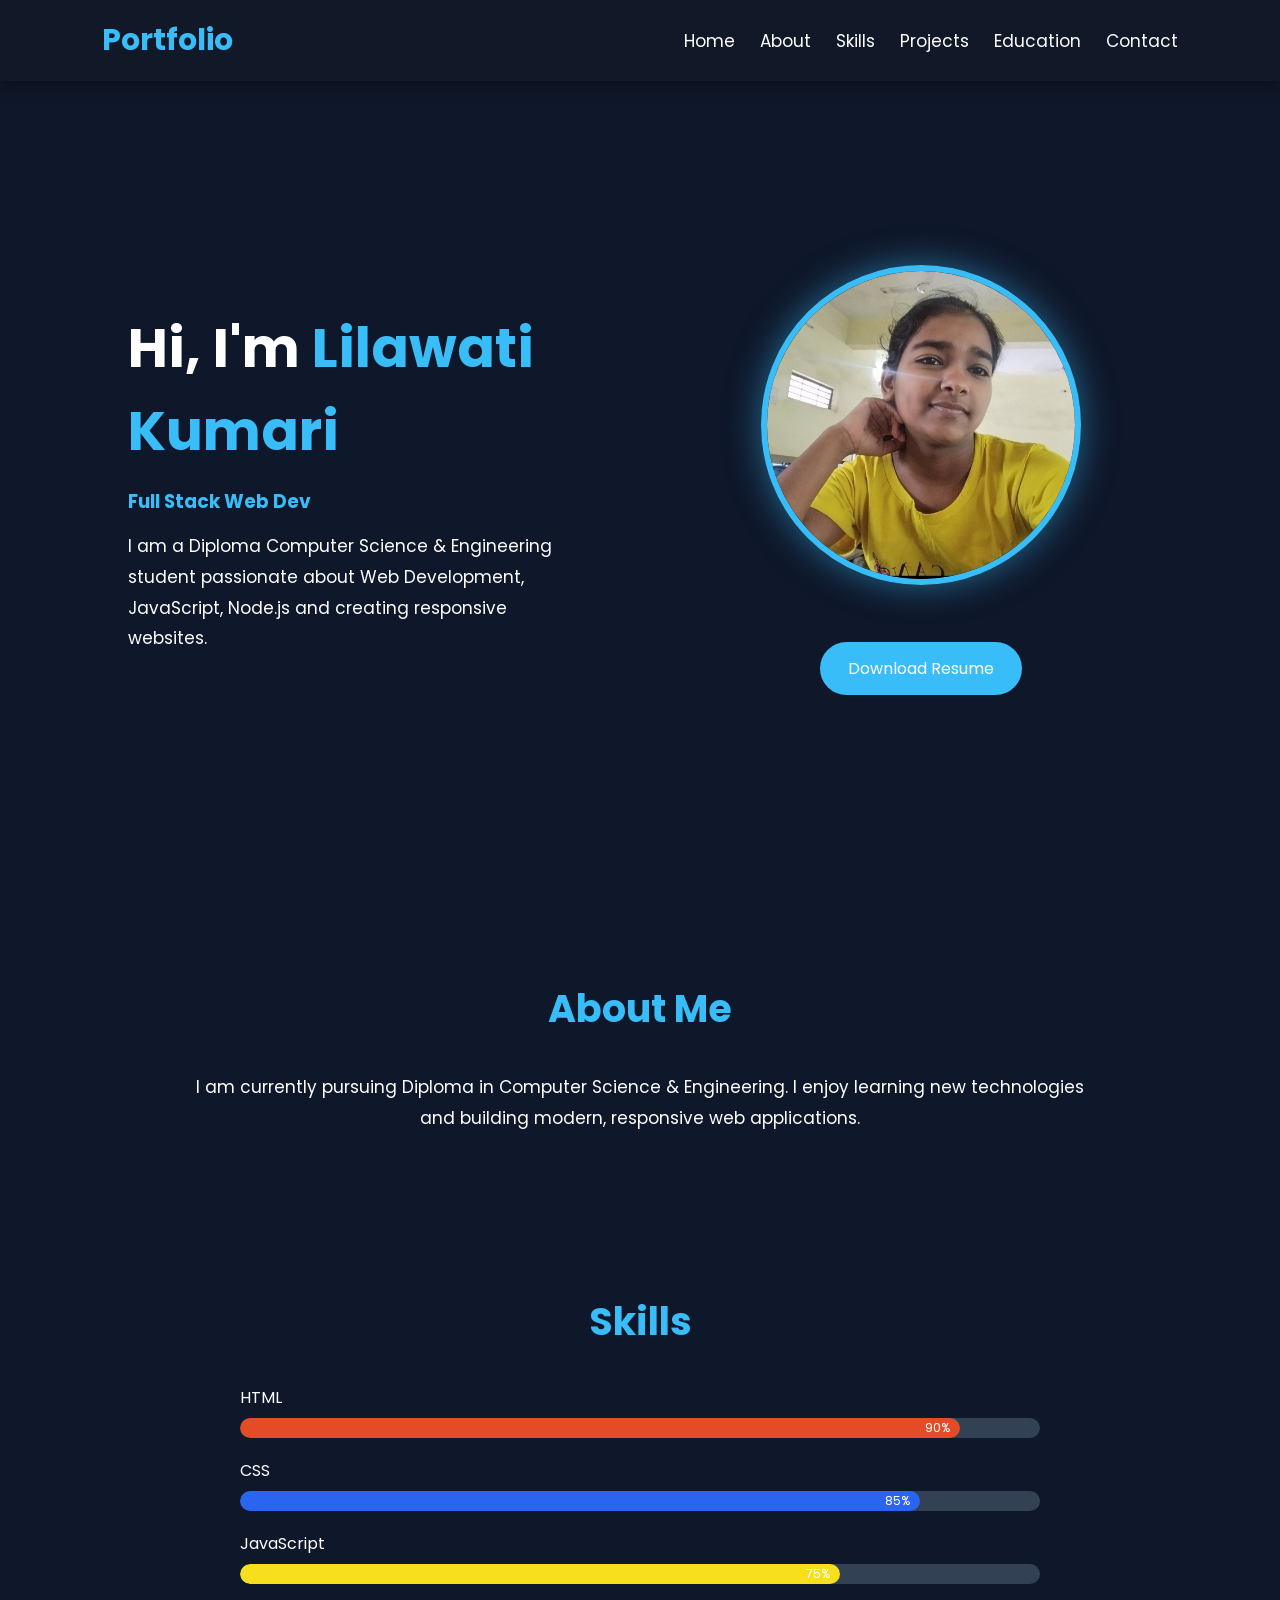
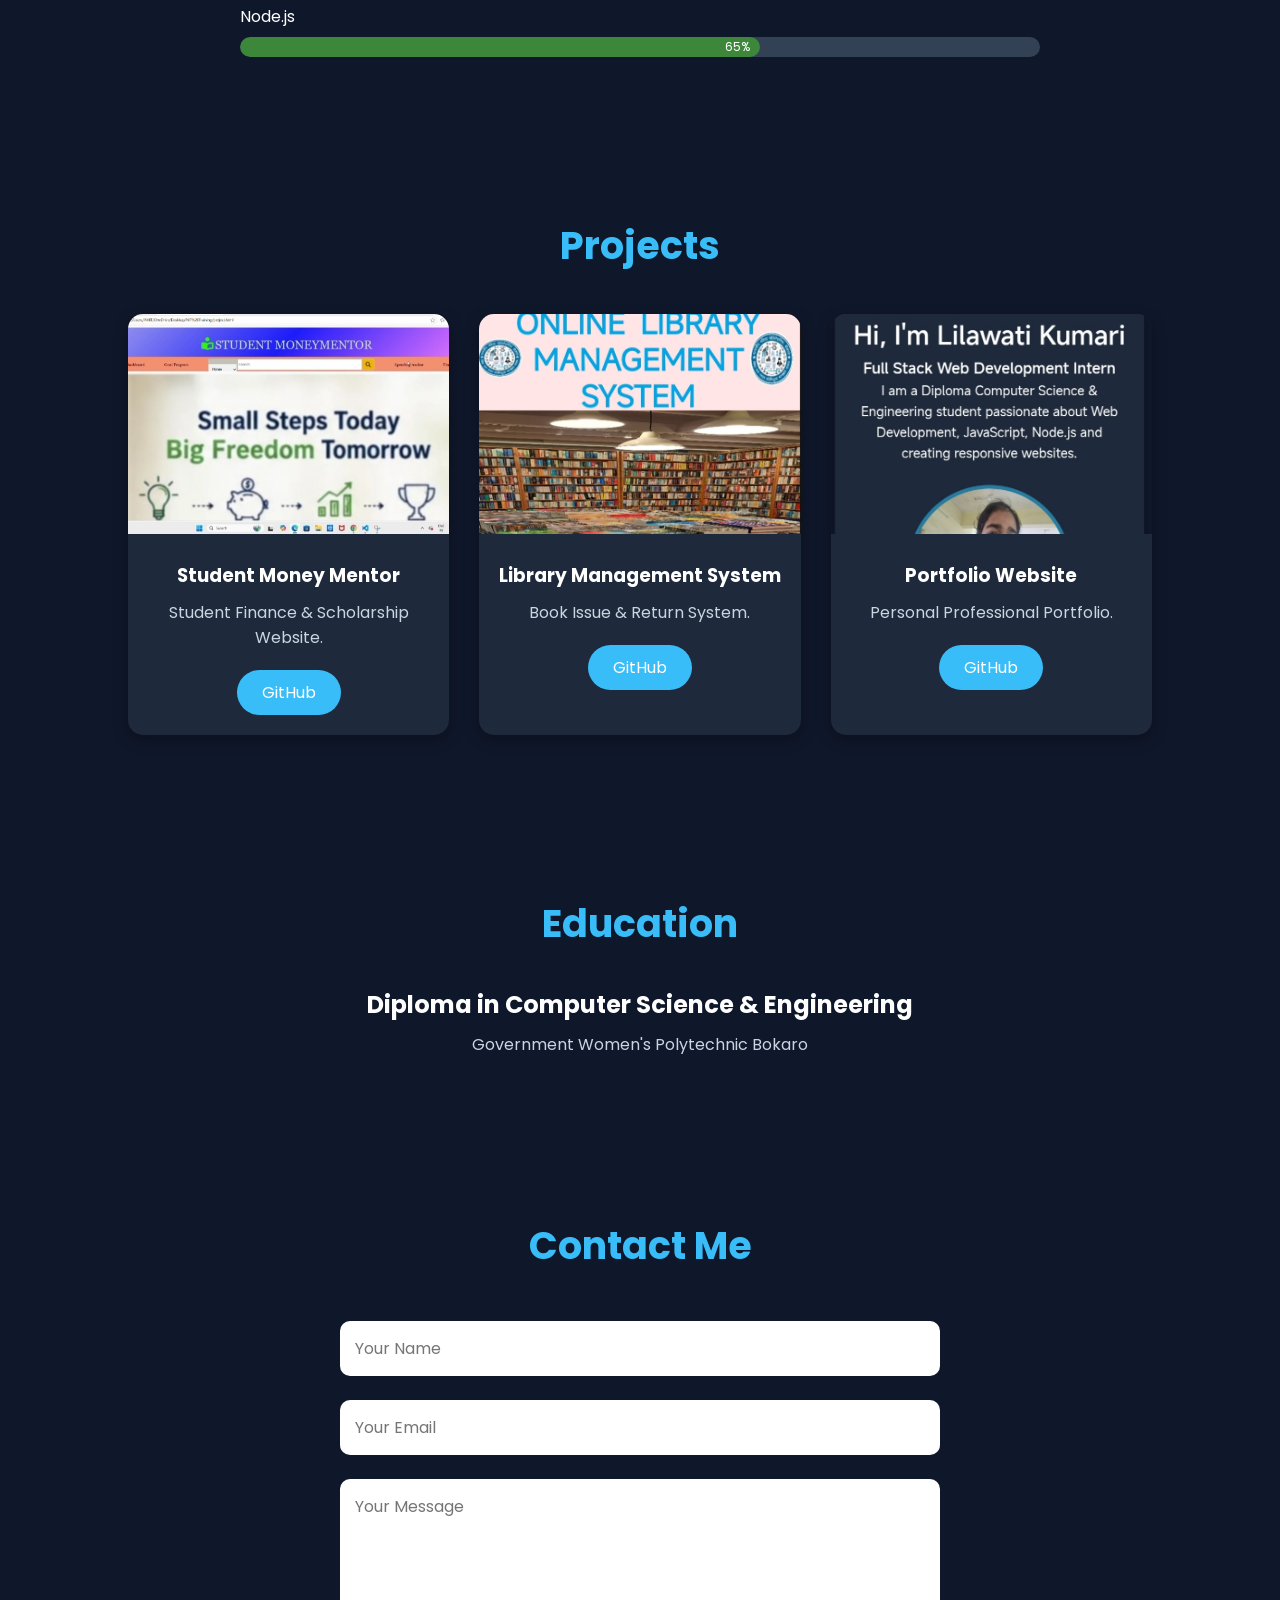
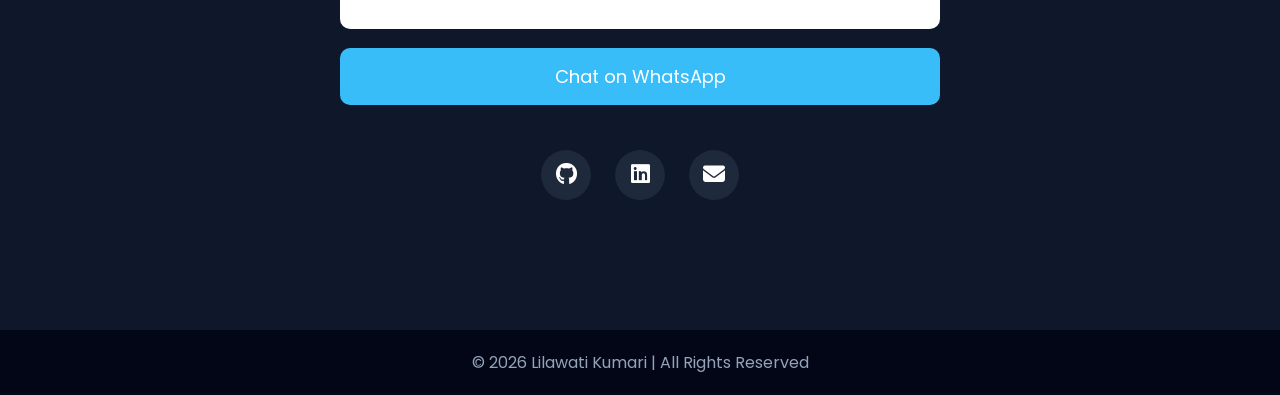
<file: Index.html>
<!DOCTYPE html>
<html lang="en">
<head>
 <meta charset="UTF-8">
 <meta name="viewport" content="width=device-width, initial-scale=1.0">
 <title>Lilawati Kumari | Portfolio</title>
 <link rel="stylesheet" href="Portfolio.css">
 <link rel="stylesheet" href="https://cdnjs.cloudflare.com/ajax/libs/font-awesome/6.6.0/css/all.min.css">
</head>
<body>
 <!-- Navigation -->
 <nav>
  <div class="logo">Portfolio</div>
   <ul>
     <li><a href="#home">Home</a></li>
     <li><a href="#about">About</a></li>
     <li><a href="#skills">Skills</a></li>
     <li><a href="#projects">Projects</a></li>
     <li><a href="#education">Education</a></li>
     <li><a href="#contact">Contact</a></li>
   </ul>
 </nav>
<!-- Hero Section -->
<section class="hero" id="home">
 <div class="hero-text">
   <h1>Hi, I'm <span>Lilawati Kumari</span></h1>
   <h3><span id="typing"></span></h3>
   <p>
   I am a Diploma Computer Science & Engineering student passionate about Web Development, JavaScript, Node.js and creating responsive websites.
   </p>
 </div><br>
 <div class="hero-image">
   <img src="Lilawati.jpg" alt="Profile"><br><br>
   <button><a href="resume.pdf" class="" download>Download Resume</a></button>
 </div>
</section>
<!-- About -->
<section id="about">
 <h2>About Me</h2>
 <p>
 I am currently pursuing Diploma in Computer Science & Engineering. I enjoy learning new technologies and building modern, responsive web applications.
 </p>
</section>
<!-- Skills -->
<section id="skills">
 <h2>Skills</h2>
 <div class="skill">
   <p>HTML</p>
  <div class="bar">
   <div class="html">90%</div>
  </div>
   <p>CSS</p>
  <div class="bar">
   <div class="css">85%</div>
   </div>
   <p>JavaScript</p>
  <div class="bar">
   <div class="js">75%</div>
  </div>
   <p>Node.js</p>
  <div class="bar">
   <div class="node">65%</div>
  </div>
</div>
</section>
<!-- Projects -->
<section id="projects">
  <h2>Projects</h2>
<div class="project-container">
  <div class="card">
    <img src="SMM.jpg">
    <h3>Student Money Mentor</h3>
    <p>Student Finance & Scholarship Website.</p>
    <a href="https://github.com/lilawatikri578-svg/FUTURE_FS_01/tree/ac493364d62340469e4ab87c7bb00a247c4c3d21">GitHub</a>
  </div>
  <div class="card">
    <img src="LMSP.jpg">
    <h3>Library Management System</h3>
    <p>Book Issue & Return System.</p>
    <a href="https://github.com/lilawatikri578-svg/FUTURE_FS_01/tree/ac493364d62340469e4ab87c7bb00a247c4c3d21">GitHub</a>
  </div>
  <div class="card">
    <img src="PP.jpg">
    <h3>Portfolio Website</h3>
    <p>Personal Professional Portfolio.</p>
    <a href="https://github.com/lilawatikri578-svg/FUTURE_FS_01/tree/ac493364d62340469e4ab87c7bb00a247c4c3d21">GitHub</a>
  </div>
</div>
</section>
<!-- Education -->
<section id="education">
  <h2>Education</h2>
  <h3>Diploma in Computer Science & Engineering</h3>
  <p>Government Women's Polytechnic Bokaro</p>
</section>
<!-- Contact -->
<section id="contact">
  <h2>Contact Me</h2>
 <form>
  <input type="text" placeholder="Your Name" required>
  <input type="email" placeholder="Your Email" required>
  <textarea placeholder="Your Message"></textarea>
 <a href="https://api.whatsapp.com/send?phone=919798773064&text=Hello%20Lilawati" target="_blank">
    <button type="button">Chat on WhatsApp</button>
</a>
</form>
<div class="social">
  <a href="https://github.com/lilawatikri578-svg"><i class="fab fa-github"></i></a>
  <a href="https://www.linkedin.com/in/lilawati-kumari-2046b43ab?utm_source=share_via&utm_content=profile&utm_medium=member_android"><i class="fab fa-linkedin"></i></a>
  <a href="mailto:lilawatikri578@gmail.com"><i class="fas fa-envelope"></i></a>
</div>
</section>
<footer>
<p>© 2026 Lilawati Kumari | All Rights Reserved</p>
</footer>
<script src="Portfolio.js"></script>
</body>
</html>
</file>
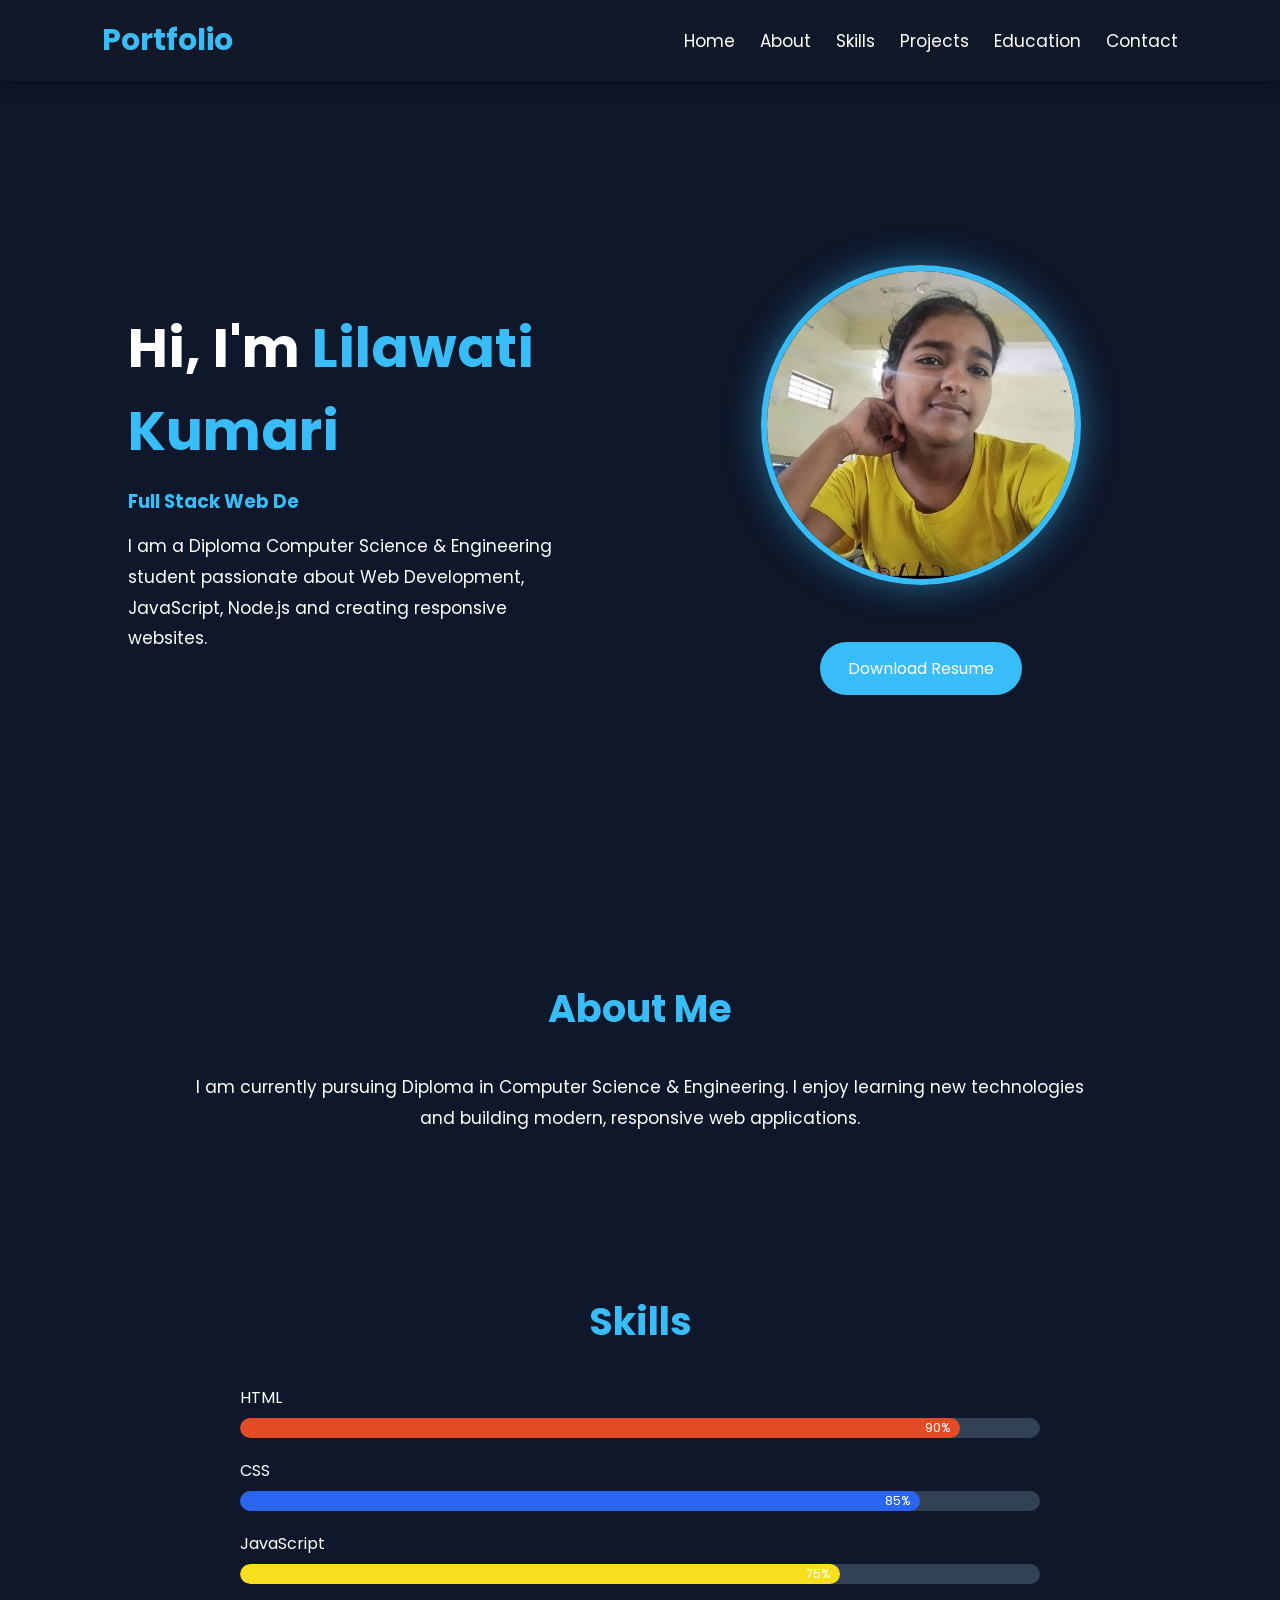
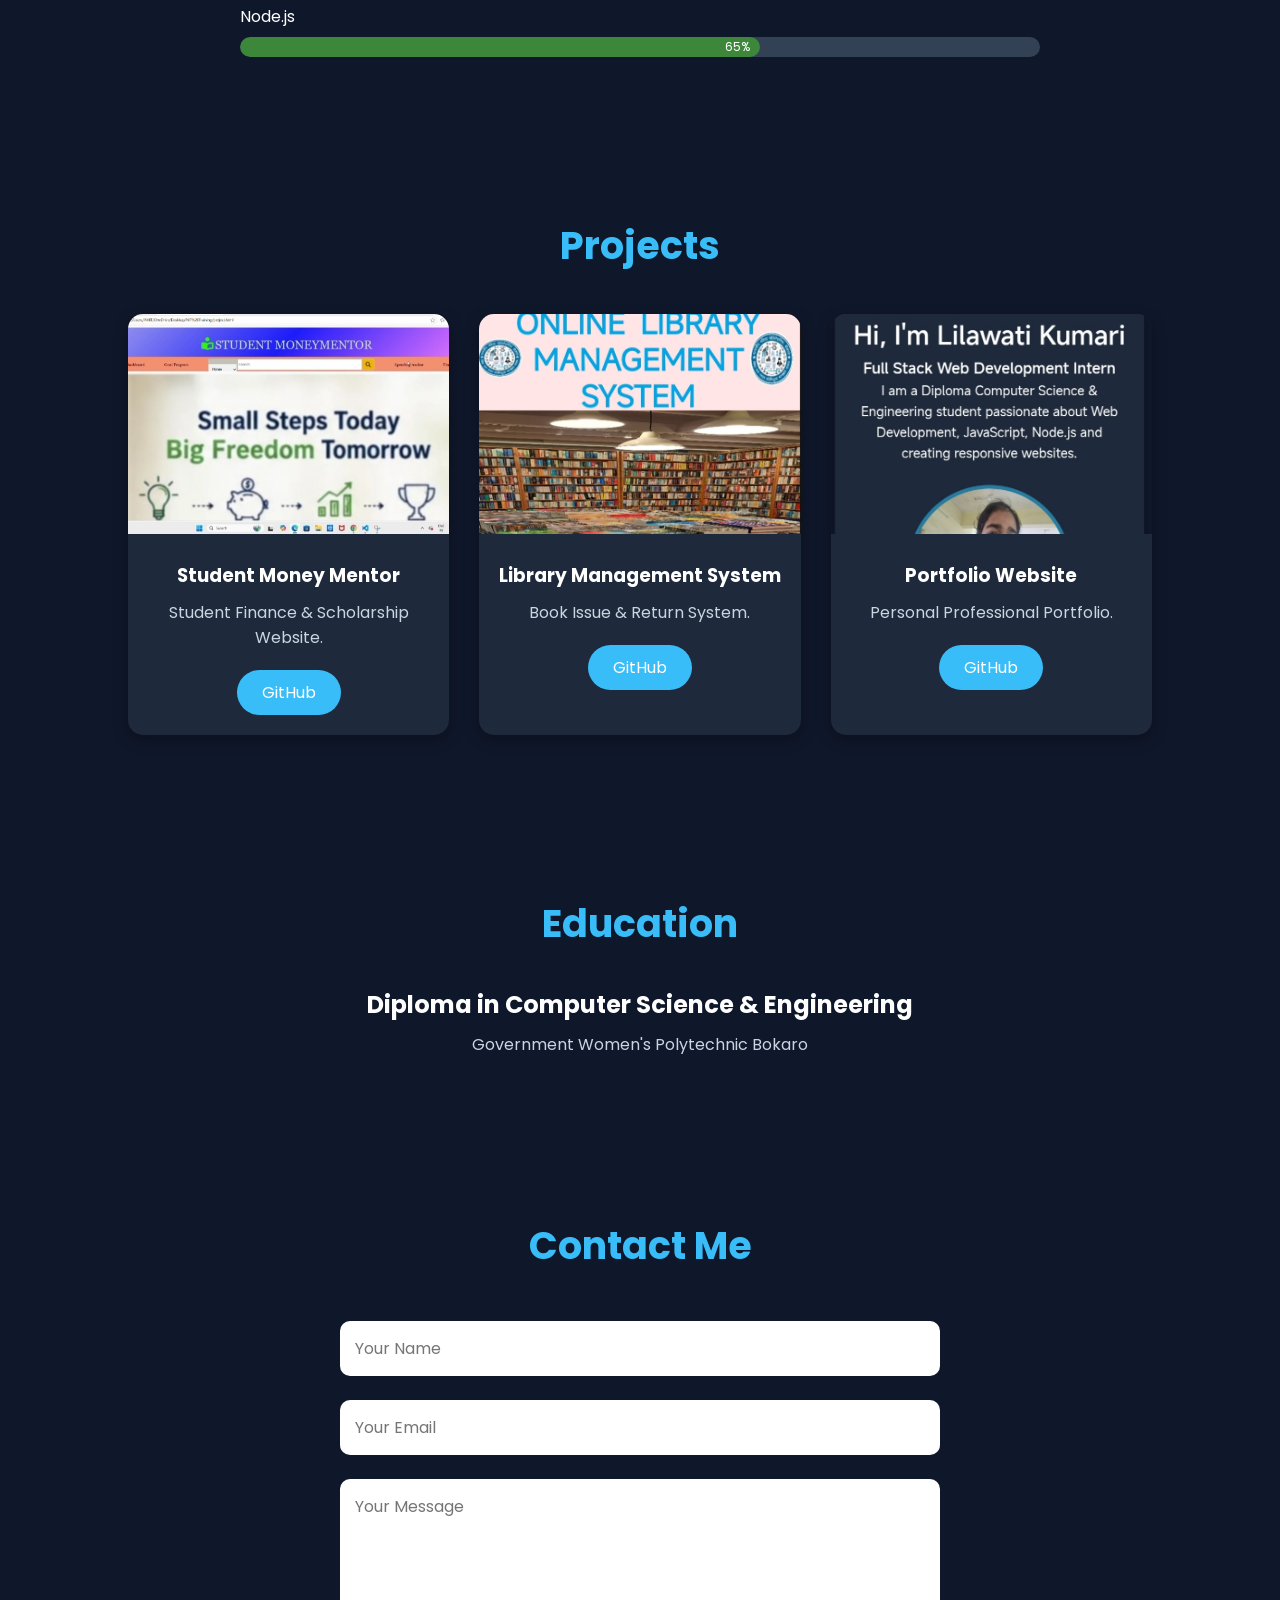
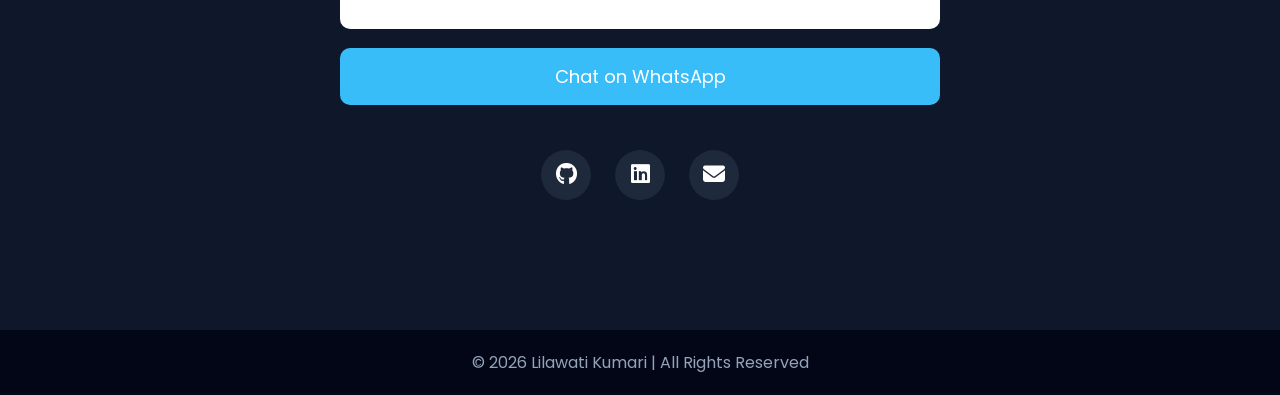
<file: Portfolio.html>
<!DOCTYPE html>
<html lang="en">
<head>
 <meta charset="UTF-8">
 <meta name="viewport" content="width=device-width, initial-scale=1.0">
 <title>Lilawati Kumari | Portfolio</title>
 <link rel="stylesheet" href="Portfolio.css">
 <link rel="stylesheet" href="https://cdnjs.cloudflare.com/ajax/libs/font-awesome/6.6.0/css/all.min.css">
</head>
<body>
 <!-- Navigation -->
 <nav>
  <div class="logo">Portfolio</div>
   <ul>
     <li><a href="#home">Home</a></li>
     <li><a href="#about">About</a></li>
     <li><a href="#skills">Skills</a></li>
     <li><a href="#projects">Projects</a></li>
     <li><a href="#education">Education</a></li>
     <li><a href="#contact">Contact</a></li>
   </ul>
 </nav>
<!-- Hero Section -->
<section class="hero" id="home">
 <div class="hero-text">
   <h1>Hi, I'm <span>Lilawati Kumari</span></h1>
   <h3><span id="typing"></span></h3>
   <p>
   I am a Diploma Computer Science & Engineering student passionate about Web Development, JavaScript, Node.js and creating responsive websites.
   </p>
 </div><br>
 <div class="hero-image">
   <img src="Lilawati.jpg" alt="Profile"><br><br>
   <button><a href="resume.pdf" class="" download>Download Resume</a></button>
 </div>
</section>
<!-- About -->
<section id="about">
 <h2>About Me</h2>
 <p>
 I am currently pursuing Diploma in Computer Science & Engineering. I enjoy learning new technologies and building modern, responsive web applications.
 </p>
</section>
<!-- Skills -->
<section id="skills">
 <h2>Skills</h2>
 <div class="skill">
   <p>HTML</p>
  <div class="bar">
   <div class="html">90%</div>
  </div>
   <p>CSS</p>
  <div class="bar">
   <div class="css">85%</div>
   </div>
   <p>JavaScript</p>
  <div class="bar">
   <div class="js">75%</div>
  </div>
   <p>Node.js</p>
  <div class="bar">
   <div class="node">65%</div>
  </div>
</div>
</section>
<!-- Projects -->
<section id="projects">
  <h2>Projects</h2>
<div class="project-container">
  <div class="card">
    <img src="SMM.jpg">
    <h3>Student Money Mentor</h3>
    <p>Student Finance & Scholarship Website.</p>
    <a href="https://github.com/lilawatikri578-svg/FUTURE_FS_01/tree/ac493364d62340469e4ab87c7bb00a247c4c3d21">GitHub</a>
  </div>
  <div class="card">
    <img src="LMSP.jpg">
    <h3>Library Management System</h3>
    <p>Book Issue & Return System.</p>
    <a href="https://github.com/lilawatikri578-svg/FUTURE_FS_01/tree/ac493364d62340469e4ab87c7bb00a247c4c3d21">GitHub</a>
  </div>
  <div class="card">
    <img src="PP.jpg">
    <h3>Portfolio Website</h3>
    <p>Personal Professional Portfolio.</p>
    <a href="https://github.com/lilawatikri578-svg/FUTURE_FS_01/tree/ac493364d62340469e4ab87c7bb00a247c4c3d21">GitHub</a>
  </div>
</div>
</section>
<!-- Education -->
<section id="education">
  <h2>Education</h2>
  <h3>Diploma in Computer Science & Engineering</h3>
  <p>Government Women's Polytechnic Bokaro</p>
</section>
<!-- Contact -->
<section id="contact">
  <h2>Contact Me</h2>
 <form>
  <input type="text" placeholder="Your Name" required>
  <input type="email" placeholder="Your Email" required>
  <textarea placeholder="Your Message"></textarea>
 <a href="https://api.whatsapp.com/send?phone=919798773064&text=Hello%20Lilawati" target="_blank">
    <button type="button">Chat on WhatsApp</button>
</a>
</form>
<div class="social">
  <a href="https://github.com/lilawatikri578-svg"><i class="fab fa-github"></i></a>
  <a href="https://www.linkedin.com/in/lilawati-kumari-2046b43ab?utm_source=share_via&utm_content=profile&utm_medium=member_android"><i class="fab fa-linkedin"></i></a>
  <a href="mailto:lilawatikri578@gmail.com"><i class="fas fa-envelope"></i></a>
</div>
</section>
<footer>
<p>© 2026 Lilawati Kumari | All Rights Reserved</p>
</footer>
<script src="Portfolio.js"></script>
</body>
</html>
</file>
<file: Portfolio.css>
/* ==========================
   Google Font
========================== */
@import url('https://fonts.googleapis.com/css2?family=Poppins:wght@300;400;500;600;700&display=swap');

* {
  margin: 0;
  padding: 0;
  box-sizing: border-box;
  font-family: 'Poppins',sans-serif;
  scroll-behavior: smooth;
}

body {
  background: #0f172a;
  color: #fff;
}

/* ==========================
        NAVBAR
========================== */

nav {
  width: 100%;
  position: fixed;
  top: 0;
  left: 0;
  background: #111827;
  display: flex;
  justify-content: space-between;
  align-items: center;
  padding: 18px 8%;
  z-index: 1000;
  box-shadow: 0 4px 15px rgba(0,0,0,.4);
}

.logo {
  font-size: 30px;
  font-weight: bold;
  color: #38bdf8;
}

nav ul {
  display: flex;
  list-style: none;
  gap: 25px;
}

nav ul li a {
  color: white;
  text-decoration: none;
  font-size: 17px;
  transition: .4s;
}

nav ul li a:hover {
  color: #38bdf8;
}

/* ==========================
       HERO SECTION
========================== */

.hero {
  min-height: 100vh;
  display: flex;
  justify-content: space-between;
  align-items: center;
  padding: 120px 10% 60px;
  gap: 50px;
}

.hero-text {
  flex: 1;
}

.hero-text h1 {
  font-size: 55px;
}

.hero-text span {
  color: #38bdf8;
}

.hero-text h3 {
  color: #94a3b8;
  margin: 15px 0;
}

.hero-text p {
  font-size: 17px;
  line-height: 1.8;
}

.hero-image {
  flex: 1;
  text-align: center;
}

.hero-image img {
  width: 320px;
  height: 320px;
  border-radius: 50%;
  object-fit: cover;
  border: 6px solid #38bdf8;
  box-shadow: 0 0 35px rgba(56,189,248,.5);
}

.hero button {
  margin-top: 25px;
  padding: 14px 28px;
  border: none;
  border-radius: 30px;
  background: #38bdf8;
  cursor: pointer;
}

.hero button:hover {
  background: #0284c7;
}

.hero button a {
  text-decoration: none;
  color: white;
  font-size: 16px;
}

/* ==========================
      SECTION
========================== */

section {
  padding: 80px 10%;
}

section h2 {
  text-align: center;
  color: #38bdf8;
  font-size: 38px;
  margin-bottom: 35px;
}

/* ==========================
       ABOUT
========================== */

#about p {
  max-width: 900px;
  margin: auto;
  text-align: center;
  line-height: 1.8;
  font-size: 17px;
}

/* ==========================
       SKILLS
========================== */

.skill {
  max-width: 800px;
  margin: auto;
}

.skill p {
  margin-top: 20px;
  margin-bottom: 8px;
}

.bar {
  width: 100%;
  height: 20px;
  background: #334155;
  border-radius: 20px;
  overflow: hidden;
}

.bar div {
  height: 100%;
  text-align: right;
  padding-right: 10px;
  line-height: 20px;
  font-size: 12px;
  color: white;
  border-radius: 20px;
}

.html {
  width: 90%;
  background: #e34c26;
}

.css {
  width: 85%;
  background: #2965f1;
}

.js {
  width: 75%;
  background: #f7df1e;
  color: black;
}

.node {
  width: 65%;
  background: #3c873a;
}
/* ==========================
        PROJECTS
========================== */

.project-container {
  display: grid;
  grid-template-columns: repeat(auto-fit,minmax(280px,1fr));
  gap: 30px;
  margin-top: 40px;
}

.card {
  background: #1e293b;
  border-radius: 15px;
  overflow: hidden;
  transition: .4s;
  text-align: center;
  box-shadow: 0 5px 15px rgba(0,0,0,.3);
}

.card:hover {
  transform: translateY(-10px);
  box-shadow: 0 10px 30px rgba(56,189,248,.5);
}

.card img {
  width: 100%;
  height: 220px;
  object-fit: cover;
}

.card h3 {
  margin: 20px 0 10px;
}

.card p {
  padding: 0 20px;
  color: #cbd5e1;
}

.card a {
  display: inline-block;
  margin: 20px;
  padding: 10px 25px;
  background: #38bdf8;
  color: white;
  text-decoration: none;
  border-radius: 30px;
  transition: .3s;
}

.card a:hover {
  background: #0284c7;
}

/* ==========================
        EDUCATION
========================== */

#education {
  text-align: center;
}

#education h3 {
  margin-top: 20px;
  font-size: 24px;
}

#education p {
  margin-top: 10px;
  color: #cbd5e1;
}

/* ==========================
        CONTACT
========================== */

form {
  max-width: 600px;
  margin: auto;
}

form input,
form textarea {
  width: 100%;
  padding: 15px;
  margin: 12px 0;
  border: none;
  border-radius: 10px;
  outline: none;
  font-size: 16px;
}

form textarea {
  height: 150px;
  resize: none;
}

form button {
  width: 100%;
  padding: 15px;
  border: none;
  border-radius: 10px;
  background: #38bdf8;
  color: white;
  font-size: 18px;
  cursor: pointer;
  transition: .3s;
}

form button:hover {
  background: #0284c7;
}

.social {
  text-align: center;
  margin-top: 35px;
}

.social a {
  display: inline-block;
  width: 50px;
  height: 50px;
  line-height: 50px;
  background: #1e293b;
  color: white;
  border-radius: 50%;
  margin: 10px;
  font-size: 22px;
  transition: .4s;
}

.social a:hover {
  background: #38bdf8;
  transform: translateY(-8px);
}

/* ==========================
        FOOTER
========================== */

footer {
  background: #020617;
  padding: 20px;
  text-align: center;
  margin-top: 40px;
  color: #94a3b8;
}

/* ==========================
      RESPONSIVE
========================== */

@media(max-width:768px) {

  nav {
    flex-direction: column;
    padding: 15px;
  }

  nav ul {
    flex-wrap: wrap;
    justify-content: center;
    gap: 15px;
    margin-top: 15px;
  }

  .hero {
    flex-direction: column-reverse;
    text-align: center;
    padding-top: 170px;
  }

  .hero-text h1 {
    font-size: 38px;
  }

  .hero-text h3 {
    font-size: 22px;
  }

  .hero-image img {
    width: 230px;
    height: 230px;
  }

  section {
    padding: 60px 20px;
  }

  .project-container {
    grid-template-columns: 1fr;
  }

  .card img {
    height: 200px;
  }

  .logo {
    font-size: 24px;
  }
  #typing {
    color: #38bdf8;
    font-weight: bold;
  }

  #typing::after {
    content: "|";
    animation: blink .7s infinite;
  }

  @keyframes blink {
    50% {
      opacity: 0;
    }
  }
}
</file>
